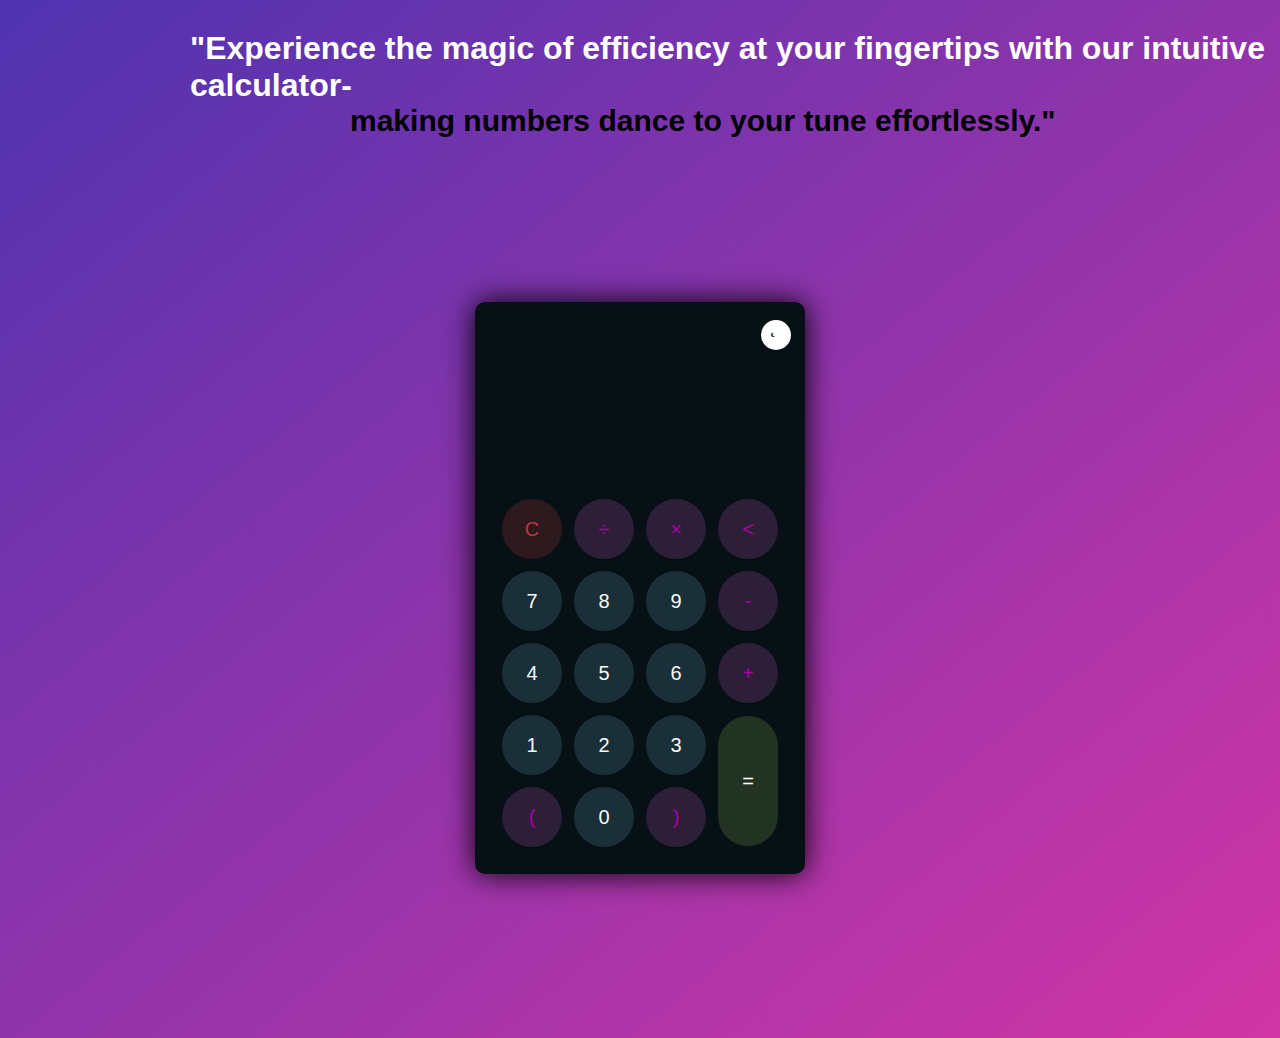
<file: caluculator/index.html>
<!DOCTYPE html>
<html lang="en">
<head>
    <meta charset="UTF-8">
    <meta http-equiv="X-UA-Compatible" content="IE=edge">
    <meta name="viewport" content="width=device-width, initial-scale=1.0">
    <link rel="stylesheet" href="style.css">
    <link rel="stylesheet" href="https://cdnjs.cloudflare.com/ajax/libs/font-awesome/6.5.2/css/all.min.css" >
<title>caluculator</title>
</head>
<header> <h1>"Experience the magic of efficiency at your fingertips with our intuitive calculator-<br> </h1>
    <h3>making numbers dance to your tune effortlessly."</h3>
</h1></header>
<body>
    <div class="container">
        <div class="calculator dark">
            <div class="theme-toggler active">
                <i class="fa-solid fa-moon"></i>
            </div>
            <div class="display-screen">
                <div id="display"></div>
            </div>
            <div class="buttons">
                <table>
                    <tr>
                        <td><button class="btn-operator" id="clear">C</button></td>
                        <td><button class="btn-operator" id="/">&divide;</button></td>
                        <td><button class="btn-operator" id="*">&times;</button></td>
                        <td><button class="btn-operator" id="backspace"><</button></td>
                    </tr>
                    <tr>
                        <td><button class="btn-number" id="7">7</button></td>
                        <td><button class="btn-number" id="8">8</button></td>
                        <td><button class="btn-number" id="9">9</button></td>
                        <td><button class="btn-operator" id="-">-</button></td>
                    </tr>
                    <tr>
                        <td><button class="btn-number" id="4">4</button></td>
                        <td><button class="btn-number" id="5">5</button></td>
                        <td><button class="btn-number" id="6">6</button></td>
                        <td><button class="btn-operator" id="+">+</button></td>
                    </tr>
                    <tr>
                        <td><button class="btn-number" id="1">1</button></td>
                        <td><button class="btn-number" id="2">2</button></td>
                        <td><button class="btn-number" id="3">3</button></td>
                        <td rowspan="2"><button class="btn-equal" id="equal">=</button></td>
                    </tr>
                    <tr>
                        <td><button class="btn-operator" id="(">(</button></td>
                        <td><button class="btn-number" id="0">0</button></td>
                        <td><button class="btn-operator" id=")">)</button></td>
                    </tr>
                </table>
            </div>
        </div>
    </div>
    <script src="script.js"></script>
</body>
</html>
</file>
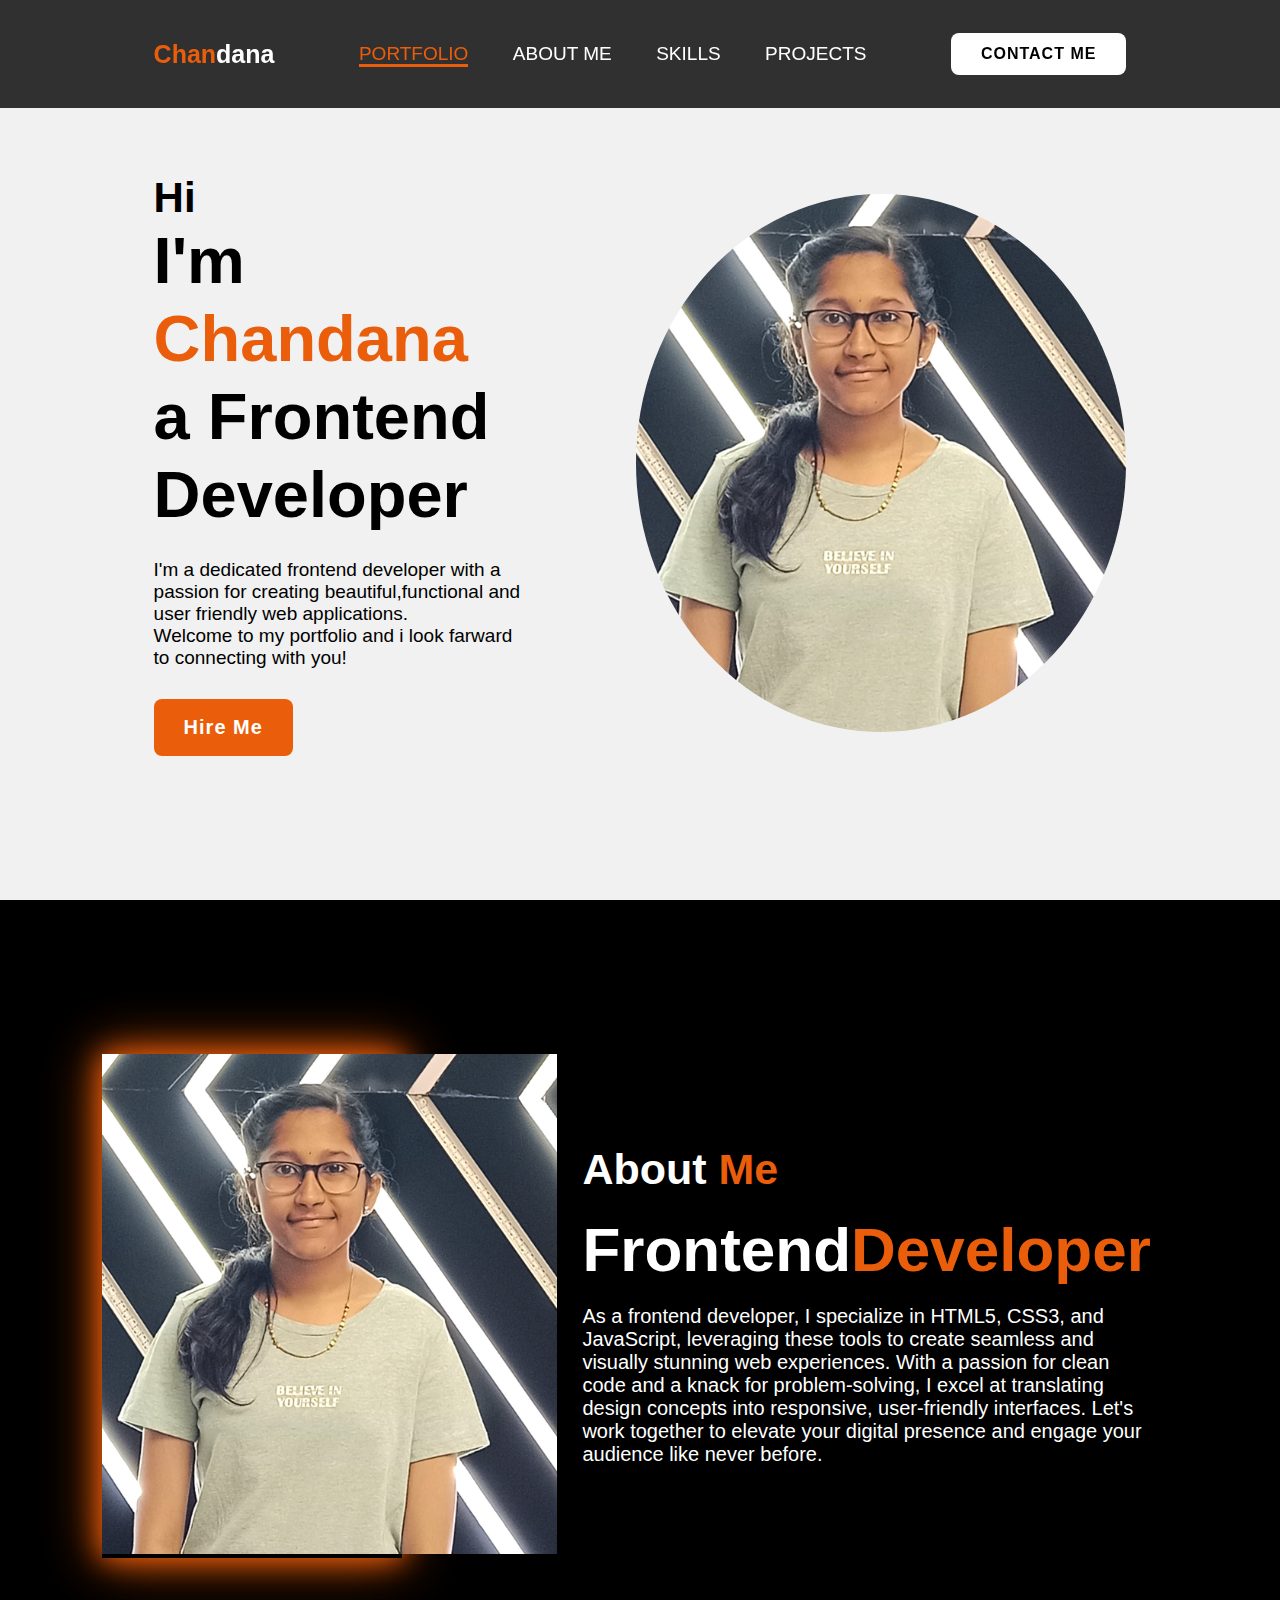
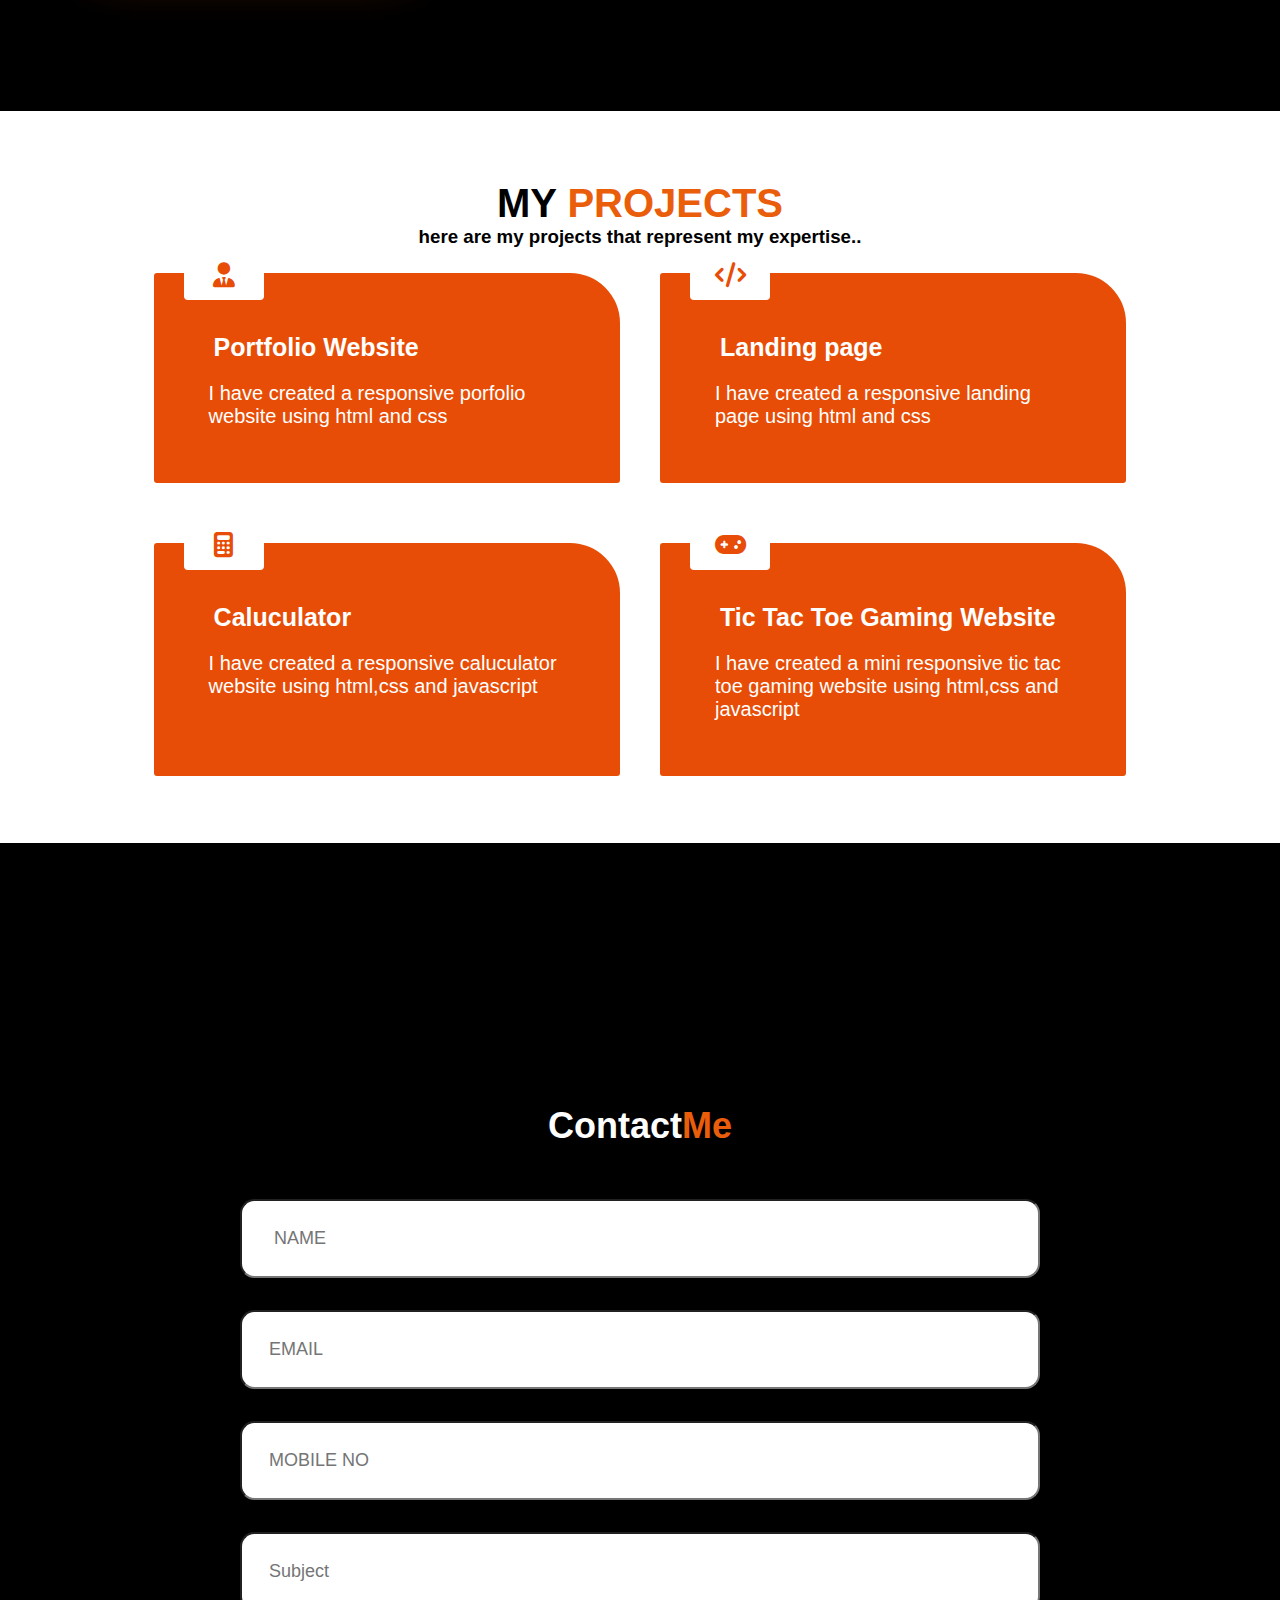
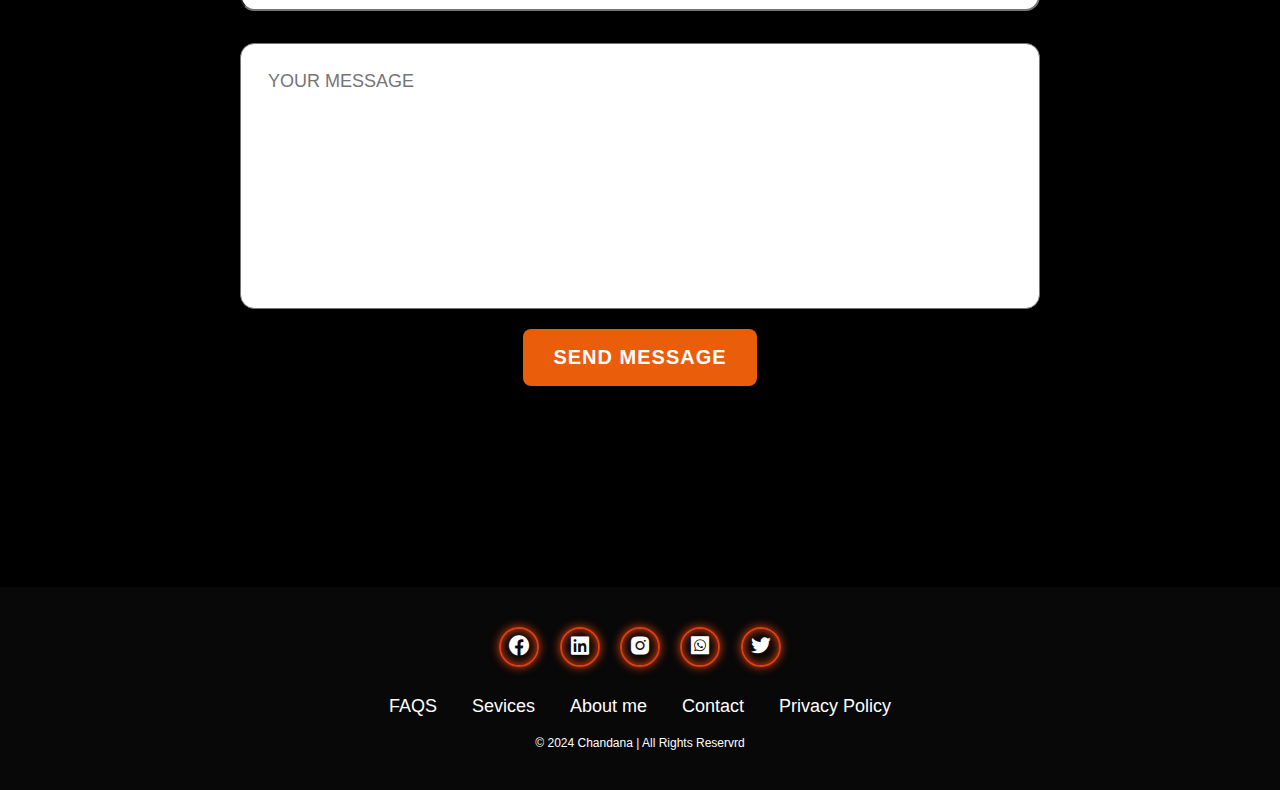
<file: portfolio/index.html>
<!DOCTYPE html>	
<html lang="en">	
<head>
    <meta charset="UTF-8">
    <meta name="viewport" content="width=device-width, initial-scale=1.0">
    <title>My portfolio</title>
</head>
<link rel="stylesheet" href="style.css">
<link rel="stylesheet" href="https://cdnjs.cloudflare.com/ajax/libs/font-awesome/6.5.2/css/all.min.css" />
<link href='https://unpkg.com/boxicons@2.1.4/css/boxicons.min.css' rel="stylesheet">
<body>
    <header class="header">
<a href="#" class="logo" ><span>Chan</span>dana</a>
<nav class="navbar">
    <a href="#" class="home">PORTFOLIO</a>
    <a href="#">ABOUT ME</a>
    <a href="#">SKILLS</a>
    <a href="#">PROJECTS</a>
</nav>
<a href="#" class="contact">CONTACT ME</a>
 </header>
 <main>
 <section class="section">
    <div class="content">
        <h3>Hi</h3>
        <h1>
            I'm <span>Chandana<br></span>a Frontend Developer
        </h1>
        <p>
            I'm a dedicated frontend developer with a passion for creating
            beautiful,functional and user friendly web applications.<br>
            Welcome to my portfolio and i look farward to connecting with you!
        </p>
         <div class="button">
        <button class="btn-1">Hire Me</button> 
          </div>
         </div>
         <div class="img">
            <img src="my pic 2.png" >
         </div>
 </section>
 <section class="about">
    <div class="a-img">
        <img src="my pic 2.png" alt="" height="500px">
    </div>
    <div class="a-content">
        <h2 class="heading">About <span>Me</span></h2>
        <h4>Frontend<span>Developer</span></h4>
            <p>
As a frontend developer, I specialize in HTML5, CSS3, and JavaScript, leveraging these tools to create seamless and visually stunning web experiences. With a passion for clean code and a knack for problem-solving, I excel at translating design concepts into responsive, user-friendly interfaces. Let's work together to elevate your digital presence and engage your audience like never before.
            </p>
    </div>
<!--</section>-->
<!-- <section class="myskills"> -->
    <div class="skill">
        <h1>MY SKILLS</h1>
<li>
    <h3>HTML</h3>
    <span class="bar"><span class="html"></span></span>
</li>
<li>
    <h3>CSS</h3>
    <span class="bar"><span class="css"></span></span>
</li>
<li>
    <h3>JAVA</h3>
    <span class="bar"><span class="java"></span></span>
</li>
<li>
    <h3>JavaScript</h3>
    <span class="bar"><span class="javascript"></span></span>
</li>
</div>
</section>
<section class="project">
    <h1>MY <span>PROJECTS</span></h1>
    <h3>here are my projects that represent my expertise..</h3>
<div class="container">
    <div class="card">
        <div class="logo">
            <i class="fa-solid fa-user-tie"></i>
        </div>
        <h2>Portfolio Website</h2>
        <p>I have created a responsive porfolio website using html and css</p>
    </div>
    <div class="card">
        <div class="logo">
            <i class="fa-solid fa-code"></i>
        </div>
        <h2>Landing page</h2>
        <p>I have created a responsive landing page using html and css</p>
    </div>
    <div class="card">
        <div class="logo">
            <i class="fa-solid fa-calculator"></i>
        </div>
        <h2>Caluculator</h2>
        <p>I have created a responsive caluculator website using html,css and javascript</p>
    </div>
    <div class="card">
        <div class="logo">
            <i class="fa-solid fa-gamepad"></i>
        </div>
        <h2>Tic Tac Toe Gaming Website</h2>
        <p>I have created a mini responsive tic tac toe gaming website using html,css and javascript</p>
    </div>
</div>
</section>
<section class="contactform">
<h2 class="contactme">Contact<span>Me</span></h2>
<form  action="#">
<div class="inputbox">
    <input type="name" placeholder=" NAME">
    <input type="email" placeholder="EMAIL">
</div>
<div class="inputbox">
    <input type="number" placeholder="MOBILE NO">
    <input type="text" placeholder="Subject">
</div>
<textarea name="" id="" cols="30" rows="10" placeholder="YOUR MESSAGE">
</textarea>
<input type="submit" value="SEND MESSAGE" class="btn-1">
</form>
</section>
<footer class="footer">
    <div class="social">
        <a href="#"><i class='bx bxl-facebook-circle'></i></a>
        <a href="#"><i class='bx bxl-linkedin-square'></i></a>
        <a href="#"><i class='bx bxl-instagram-alt'></i></box-icon></a>
        <a href="#"><i class='bx bxl-whatsapp-square'></i></box-icon></a>
        <a href="#"><i class='bx bxl-twitter'></i></a>
    </div>
 <ul class="list">
    <li>
        <a href="#">FAQS</a>
    </li>
    <li>
        <a href="#">Sevices</a>
    </li>
    <li>
        <a href="#">About me</a>
    </li>
    <li>
        <a href="#">Contact</a>
    </li>
    <li>
        <a href="#">Privacy Policy</a>
    </li>
 </ul>
 <p class="copyright">© 2024 Chandana | All Rights Reservrd</p>
</footer>	
</main>
</body>
</html>
</file>
<file: caluculator/style.css>
* {
    padding: 0;
    margin: 0;
    box-sizing: border-box;
    outline: 0;
    transition: all 0.5s ease;
}
h1{
    margin-left:190px;
    margin-top: 30px;
    color:#fff;
}
h3{
    margin-left: 350px;
    font-size: 30px;
}
body {
    font-family: sans-serif;
}

a {
    text-decoration: none;
    color: #fff;
}

body {
    background-image: linear-gradient( to bottom right, rgba(79,51,176,1.0),rgba(210,53,165));
}

.container {
    height: 100vh;
    width: 100vw;
    display: grid;
    place-items: center;
}

.calculator {
    position: relative;
    height: auto;
    width: auto;
    padding: 20px;
    border-radius: 10px;
    box-shadow: 0 0 30px #000;
}

.theme-toggler {
    position: absolute;
    top: 30px;
    right: 30px;
    color: #fff;
    cursor: pointer;
    z-index: 1;
}

.theme-toggler.active {
    color: #333;
    font-size: 5px;
    margin-left: -10px;
}

.theme-toggler.active::before {
    background-color: #fff;
}

.theme-toggler::before {
    content: '';
    height: 30px;
    width: 30px;
    position: absolute;
    top: 50%;
    transform: translate(-50%, -50%);
    border-radius: 50%;
    background-color: #333;
    z-index: -1;
    margin-left: 5px;
}

#display {
    margin: 0 10px;
    height: 150px;
    width: auto;
    max-width: 270px;
    display: flex;
    align-items: flex-end;
    justify-content: flex-end;
    font-size: 30px;
    margin-bottom: 20px;
    overflow-x: scroll;
  }

#display::-webkit-scrollbar {
    display: block;
    height: 3px;
}

button {
    height: 60px;
    width: 60px;
    border: 0;
    border-radius: 30px;
    margin: 5px;
    font-size: 20px;
    cursor: pointer;
    transition: all 200ms ease;
}

button:hover {
    transform: scale(1.1);
}

button#equal {
    height: 130px;
}

/* light theme */

.calculator {
    background-color: #fff;
}

.calculator #display {
    color: #0a1e23;
}

.calculator button#clear {
    background-color: #ffd5d8;
    color: #fc4552;
}

.calculator button.btn-number {
    background-color: #c3eaff;
    color: #000000;
}

.calculator button.btn-operator {
    background-color: #ffd0fb;
    color: #f967f3;
  }
  
  .calculator button.btn-equal {
    background-color: #adf9e7;
    color: #000;
  }

  /* dark theme */

  .calculator.dark {
    background-color: #071115;
  }

  .calculator.dark #display {
    color: #f8fafb;
  }

  .calculator.dark button#clear {
    background-color: #2d191e;
    color: #bd3740;
  }

  .calculator.dark button.btn-number {
    background-color: #1b2f38;
    color: #f8fafb;
  }

  .calculator.dark button.btn-operator {
    background-color: #2e1f39;
    color: #aa00a4;
  }
  
  .calculator.dark button.btn-equal {
    background-color: #223323;
    color: #ffffff;
  }
</file>
<file: portfolio/style.css>
*{
margin:0;
padding: 0;
box-sizing: border-box;
font-family: 'Poppins',sans-serif;
text-decoration: none;
list-style:none;
}
.header{
    position: fixed;
    top:0;
    left: 0;
    width: 100%;
    padding: 33px 12%;
    background:rgba(0,0,0,0.8);
    backdrop-filter: blur(9px);
    display: flex;
    justify-content: space-between;
    align-items: center;
    z-index: 100;
}
.logo{
    font-size: 25px ;
    color:white;
    font-weight: 600;
    transition: 0.4s ease;
}
.logo:hover{
    color:rgb(234, 93, 11);
    text-shadow: 0 0 25px rgb(234, 93, 11),
                 0 0 50px rgb(234, 93, 11);
    transform: scale(1,1);
}
span{
    color: rgb(234, 93, 11);
}
.navbar a{
    font-size: 19px;
    color:white;
    font-weight: 500;
    margin:0 20px;
    border-bottom: 3px solid transparent;
    transition:0.4s ease;
}
.navbar a:hover,
.navbar a.home{
    color: rgb(234, 93, 11);
    border-bottom: 3px solid rgb(234, 93, 11);
}
.contact{
    padding: 10px 28px;
     background-color: white;
     color: black;
     border: 2px solid transparent;
     border-radius: 8px;
     font-size: 16px;
     letter-spacing: 1px;
     font-weight: 600;
     transition: 0.4s ease;
}
.contact:hover{
    background-color:rgb(234, 93, 11);
    box-shadow: 0 0 25px rgb(234, 93, 11);
    color:white
}
.section{
    width: 100%;
    min-height: 100vh;
    background: rgb(241,241,241);
    display:flex;
    align-items: center;
    gap: 7em;
    padding: 30px 12% 0;
}
.content{
    max-width: 800px;
}
.content h3{
    font-size: 42px;
}
.content h1{
    font-size: 65px;
    line-height: 1.2;
}
.content p{
    font-size: 19px;
    margin: 25px 0 30px;
}
.button{
    width:345;
    display: flex;
    gap: 2em;
}
.btn-1{
    padding:15px 28px;
    background-color:rgb(234, 93, 11);
    color:white;
    border:2px solid transparent;
    border-radius: 8px;
    font-size: 20px;
    letter-spacing:1px ;
    font-weight: 600;
    transition:0.3s,ease;
    cursor: pointer;
}
.btn-1:hover{
    background-color: white;
    color:black;
    border: 2px solid black;
}
.img img{
    border-radius: 50%;
    width: 490px;
    transition: all 2s ease-in;
}
.img:hover{
    transform: translateX(-10px);
}
::-webkit-scrollbar{
    width:15px;
}
::-webkit-scrollbar-thumb{
    background-color: rgb(234, 93, 11);
}
::-webkit-scrollbar-track{
    background-color: rgba(0,0,0,0.6);
    width: 50px;
}
.about{
    display:flex;
    justify-content: center;
    justify-content: space-between;
    align-items:center ;
    padding:12% 8%;
    gap:10em;
    background: black;
}
.a-img{
    width: 300px;
    transition: all 5s ease-in;
    box-shadow: 0 0 25px rgb(234, 93, 11),
                0 0 50px rgb(234, 93, 11);  
}   
.a-content h2{
    width: 350px;
    text-align: left;
    color: white;
    font-size:43px ;
    margin: 20px ;
}
.a-content h4{
    font-size: 62px;
    color: white;
    margin: 20px;
}
.a-content p{
    color: white;
    font-size: 20px;
    margin:20px;
}
.skill h1{
    text-align: center;
}
.skill h3{
    margin:5px;
}

.skill{
    background-color: rgb(239, 139, 7);
    width: 600px;
    margin: -29px;
    color: #fff;
    padding:20px;
    align-items: self-start;
    box-shadow: 0 14px 28px rgba(0,0,0,0.25),0 10px 10px rgba(0,0,0,0.22);
}
.skill li{
    margin:20px 0;
    padding:10 px;
}
.bar{
    background:#353b48;
    display: block;
    height:20px;
    border:1px solid rgba(0,0,0,0.3);
    border-radius: 10px;
    overflow: hidden;
    box-shadow: 0 1px 3px rgba(0,0,0,0.12),0 1px 2px rgba(0,0,0,0.24);
    transition: all 0.3s cubic-bezier(0.25, 0.8, 0.25, 1);
}
.bar:hover{
    box-shadow: 0 14px 28px rgba(0,0,0,0.25),0 10px 10px rgba(0,0,0,0.22);
}
.bar span{
    height:20px;
    float:left;
    background:linear-gradient(135deg, rgb(218, 64, 17)0%, rgba(252, 103, 103, 1)100%);
}
.html{
    width:90%;
    animation: html 3s;
}
.css{
    width:78%;
    animation: css 4s;
}
.java{
    width:60%;
    animation: java 5s;
}
.javascript{
    width:70%;
    animation: javascript 6s;
}
@keyframes html {
    0%{
        width: 0%;
    }
    100%{
        width: 90%;
    }
}
@keyframes css {
    0%{
        width: 0%;
    }
    100%{
        width: 78%;
    }
}
@keyframes java {
    0%{
        width: 0%;
    }
    100%{
        width: 60%;
    }
}
@keyframes javascript{
    0%{
        width: 0%;
    }
    100%{
        width: 70%;
    }
}
.project{
    width: 100%;
    height: 100%;
    padding: 70px 12%;
    display:flex;
    justify-content: center;
    align-items: center;
    flex-direction: column;
}
.container{
    width: 100%;
    height: auto;
    display: grid;
    grid-template-columns: repeat(2,1fr) ; 
    grid-gap :60px 40px;
     margin-top: 25px ;
     margin-left: auto;
   height: 500px;
}
.card{
    padding: 40px;
    background-color: #e74d06;
    color:#fff;
    border-radius: 3px;
    border-top-right-radius: 50px;
    position: relative;
    transition: .7s;
}
.card h2{
    font-size: 25px;
    margin:20px;
}
.card p{
    font-size: 20px;
    margin: 15px;
}
.card .logo{
    margin-top: 2px;
    width:80px;
    height:50px;
    background-color: #fff;
    color: #e74d06;
    border-radius: 4px;
    display: grid;
    place-items: center;
    font-size: 25px;
    position: absolute;
    top: 0;
    left: 30px;
    transform: translateY(-50%);
    transition: .7s;
}
.project h1{
    font-size: 40px;
}
.card:hover{
    color: #333;
    background-color: rgb(230, 230, 230);
}
.card:hover.logo{
   color: #fff; 
   background-color: #e74d06;
}
.contactform{
    
    padding:12% 8%;
    gap:10em;
    background: black;

}
.contactform h2{
    text-align: center;
    color: #fff;
    margin-top: 3em;
    margin-bottom: 1em;
    font-size: 36px;
}
.contactform form{
    max-width: 50em;
    margin: 1rem auto;
    text-align: center;
    margin-bottom: 3em;
}
.contactform form .inputbox{
    display: flex;
    justify-content: center;
    flex-wrap: wrap;
}
.contactform form .inputbox input,
.contactform form textarea{
    width: 100%;
    padding: 1.5em;
    font-size: 18px;
    color: #080808;
    background-color: #fff;
    border-radius: .8em;
    margin: 1rem 0;
    resize: none;
}
.footer{
    position: relative;
    bottom: 0;
    width: 100%;
    padding: 40px 0;
    background-color: #080808
}
.footer .social{
    text-align: center;
    padding-bottom: 25px;
    color: #fff;
}
.footer .social a{
    font-size: 24px;
    color: #fff;
    border: 2px solid rgb(218, 64, 17);
    width: 40px;
    height: 40px;
    line-height: 38px;
    display: inline-block;
    text-align: center;
    border-radius: 50%;
    margin: 0 8px;
    box-shadow: inset 0 0 10px rgb(218, 64, 17),0 0 10px rgb(218, 64, 17);
    transition: 0.3s ease;
}
.footer .social a:hover{
    transform: scale(1,2)translateY(-10px) ;
    color: #e74d06;
    border: 2px solid rgb(218, 64, 17);
}
.footer ul{
    margin-top: 0;
    padding: 0;
    font-size: 18px;
    line-height: 1.6;
    margin-bottom: 0;
    text-align: center;
}
.footer ul li a{
    color:#fff;
    border-bottom: 3px solid transparent;
    transition: 0.3s ease;
}
.footer ul li{
    display: inline-block;
    padding: 0 15px;
}
.footer .copyright{
    margin-top: 15px;
    text-align: center;
    font-size: 12px;
    color: #fff;
}
</file>
